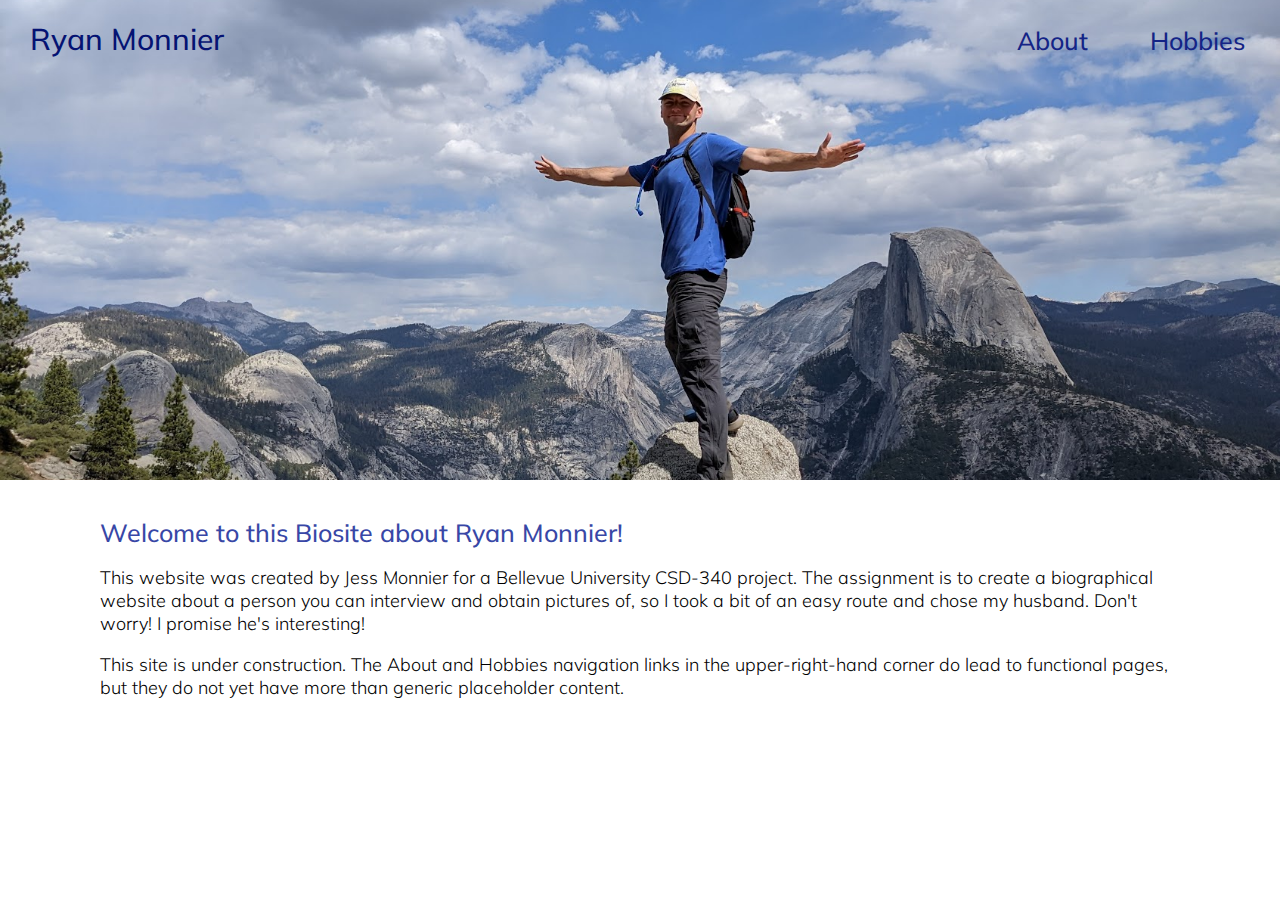
<file: index.html>
<!--
Jess Monnier
CSD-340 Biosite Assignment
This Page Created: 11 April 2025
Last Updated: 11 April 2025
-->
<!DOCTYPE html>
<html lang="en">
<head>
    <meta charset="UTF-8">
    <meta name="viewport" content="width=device-width, initial-scale=1, shrink-to-fit=no">
    <meta name="description" content="Style guide for BioSite project">
    <meta name="keywords" content="College course, HTML, CSS, biography">
    <meta name="author" content="Jess Monnier">
    <title>Ryan Monnier - Home</title>
    <link rel="stylesheet" href="style.css">
    <link rel="preconnect" href="https://fonts.googleapis.com">
    <link rel="preconnect" href="https://fonts.gstatic.com" crossorigin>
    <link href="https://fonts.googleapis.com/css2?family=DM+Sans:ital,opsz,wght@0,9..40,100..1000;1,9..40,100..1000&family=Mulish:ital,wght@0,200..1000;1,200..1000&display=swap" rel="stylesheet">
</head>

<body id="body">
    <div id="header">
        <div id="title"><span>Ryan Monnier</span></div>
        <div id="nav">
            <a href="about.html">About</a>
            &nbsp; &nbsp; &nbsp; 
            <a href="hobbies.html">Hobbies</a>
        </div>
    </div>
    <div id="container">
        <h1>Welcome to this Biosite about Ryan Monnier!</h1>
        <p>
            This website was created by Jess Monnier for a Bellevue University CSD-340 project. 
            The assignment is to create a biographical website about a person you can interview and obtain pictures of, 
            so I took a bit of an easy route and chose my husband. 
            Don't worry! I promise he's interesting!
        </p>
        <p>
            This site is under construction. The About and Hobbies navigation links in the upper-right-hand corner 
            do lead to functional pages, but they do not yet have more than generic placeholder content.
        </p>
    </div>
</body>

</html>
</file>
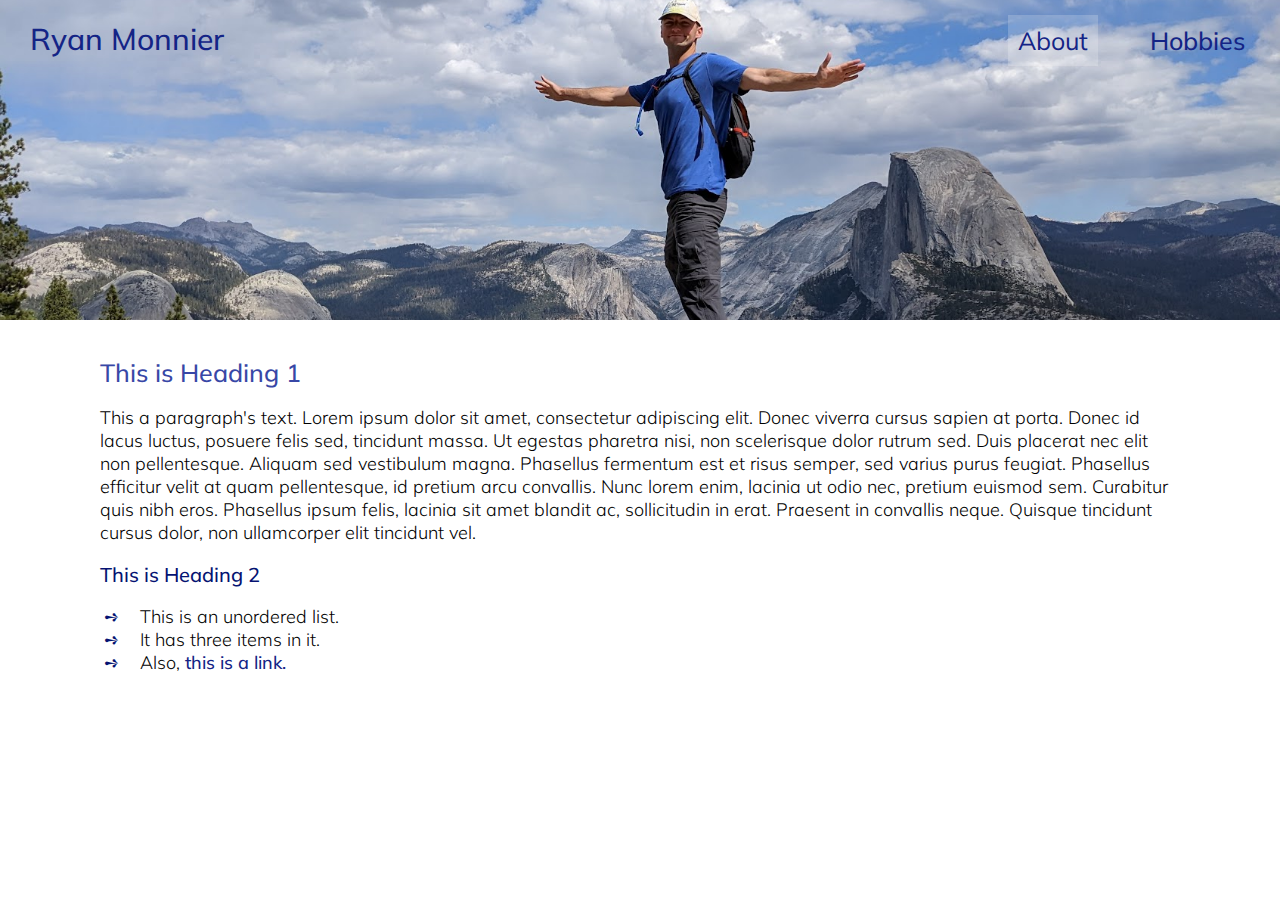
<file: about.html>
<!--
Jess Monnier
CSD-340 Biosite Assignment
This Page Created: 11 April 2025
Last Updated: 11 April 2025
-->
<!DOCTYPE html>
<html lang="en">
<head>
    <meta charset="UTF-8">
    <meta name="viewport" content="width=device-width, initial-scale=1, shrink-to-fit=no">
    <meta name="description" content="Style guide for BioSite project">
    <meta name="keywords" content="College course, HTML, CSS, biography">
    <meta name="author" content="Jess Monnier">
    <title>Ryan Monnier - About</title>
    <link rel="stylesheet" href="style.css">
    <link rel="preconnect" href="https://fonts.googleapis.com">
    <link rel="preconnect" href="https://fonts.gstatic.com" crossorigin>
    <link href="https://fonts.googleapis.com/css2?family=DM+Sans:ital,opsz,wght@0,9..40,100..1000;1,9..40,100..1000&family=Mulish:ital,wght@0,200..1000;1,200..1000&display=swap" rel="stylesheet">
</head>

<body id="body">
    <div id="headersmall">
        <div id="title"><a href="index.html">Ryan Monnier</a></div>
        <div id="nav">
            <span class="current">About</span>
            &nbsp; &nbsp; &nbsp; 
            <a href="hobbies.html">Hobbies</a>
        </div>
    </div>
    <div id="container">
        <h1>This is Heading 1</h1>
        <p>
            This a paragraph's text. Lorem ipsum dolor sit amet, consectetur adipiscing elit. Donec viverra cursus sapien at porta. Donec id lacus luctus, posuere felis sed, tincidunt massa. Ut egestas pharetra nisi, non scelerisque dolor rutrum sed. Duis placerat nec elit non pellentesque. Aliquam sed vestibulum magna. Phasellus fermentum est et risus semper, sed varius purus feugiat. Phasellus efficitur velit at quam pellentesque, id pretium arcu convallis. Nunc lorem enim, lacinia ut odio nec, pretium euismod sem. Curabitur quis nibh eros. Phasellus ipsum felis, lacinia sit amet blandit ac, sollicitudin in erat. Praesent in convallis neque. Quisque tincidunt cursus dolor, non ullamcorper elit tincidunt vel.
        </p>
        <h2>This is Heading 2</h2>
        <ul>
            <li>This is an unordered list.</li>
            <li>It has three items in it.</li>
            <li>Also, <a href="https://www.google.com">this is a link.</a></li>
        </ul>
    </div>
</body>

</html>
</file>
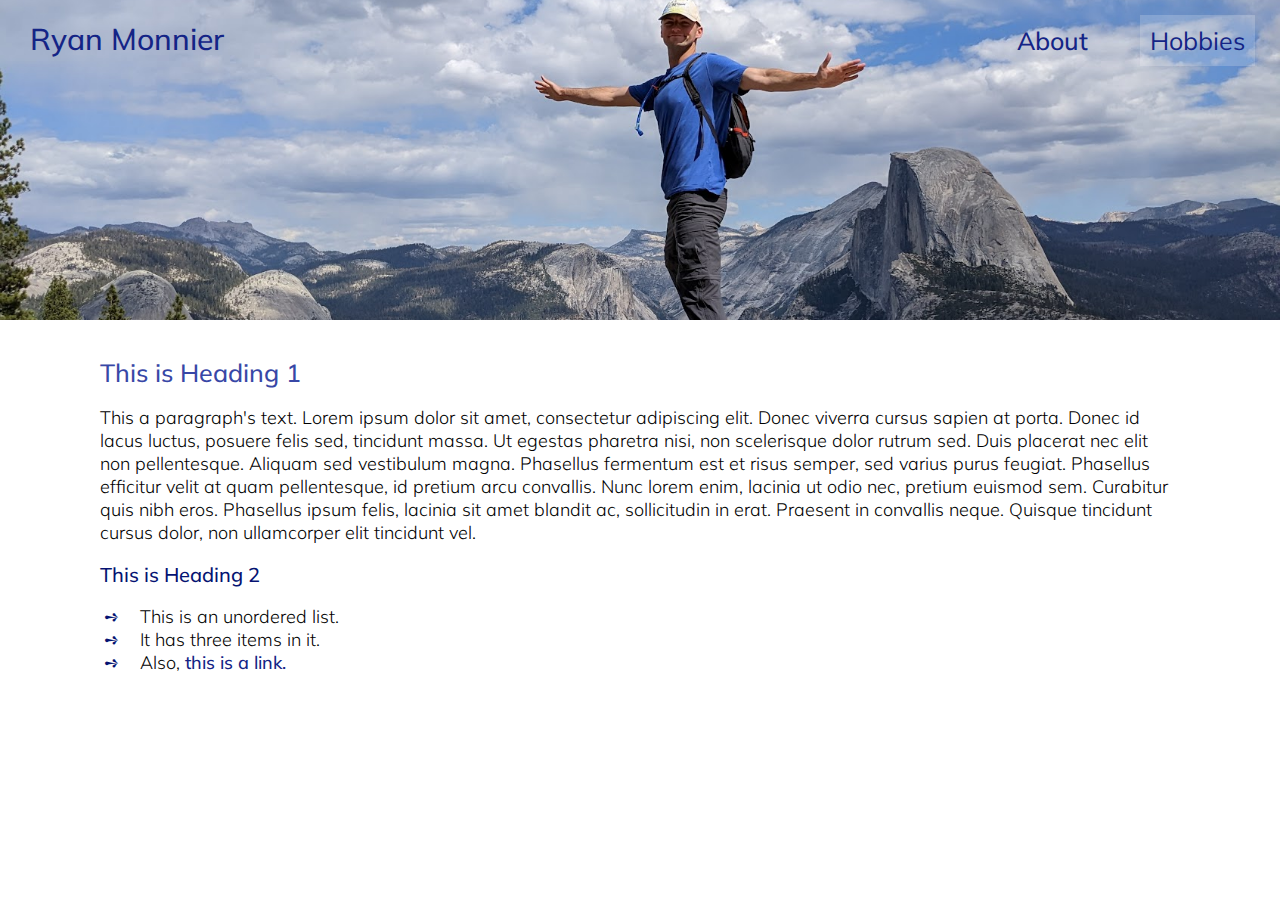
<file: hobbies.html>
<!--
Jess Monnier
CSD-340 Biosite Assignment
This Page Created: 11 April 2025
Last Updated: 11 April 2025
-->
<!DOCTYPE html>
<html lang="en">
<head>
    <meta charset="UTF-8">
    <meta name="viewport" content="width=device-width, initial-scale=1, shrink-to-fit=no">
    <meta name="description" content="Style guide for BioSite project">
    <meta name="keywords" content="College course, HTML, CSS, biography">
    <meta name="author" content="Jess Monnier">
    <title>Ryan Monnier - Hobbies</title>
    <link rel="stylesheet" href="style.css">
    <link rel="preconnect" href="https://fonts.googleapis.com">
    <link rel="preconnect" href="https://fonts.gstatic.com" crossorigin>
    <link href="https://fonts.googleapis.com/css2?family=DM+Sans:ital,opsz,wght@0,9..40,100..1000;1,9..40,100..1000&family=Mulish:ital,wght@0,200..1000;1,200..1000&display=swap" rel="stylesheet">
</head>

<body id="body">
    <div id="headersmall">
        <div id="title"><a href="index.html">Ryan Monnier</a></div>
        <div id="nav">
            <a href="about.html">About</a>
            &nbsp; &nbsp; &nbsp; 
            <span class="current">Hobbies</span>
        </div>
    </div>
    <div id="container">
        <h1>This is Heading 1</h1>
        <p>
            This a paragraph's text. Lorem ipsum dolor sit amet, consectetur adipiscing elit. Donec viverra cursus sapien at porta. Donec id lacus luctus, posuere felis sed, tincidunt massa. Ut egestas pharetra nisi, non scelerisque dolor rutrum sed. Duis placerat nec elit non pellentesque. Aliquam sed vestibulum magna. Phasellus fermentum est et risus semper, sed varius purus feugiat. Phasellus efficitur velit at quam pellentesque, id pretium arcu convallis. Nunc lorem enim, lacinia ut odio nec, pretium euismod sem. Curabitur quis nibh eros. Phasellus ipsum felis, lacinia sit amet blandit ac, sollicitudin in erat. Praesent in convallis neque. Quisque tincidunt cursus dolor, non ullamcorper elit tincidunt vel.
        </p>
        <h2>This is Heading 2</h2>
        <ul>
            <li>This is an unordered list.</li>
            <li>It has three items in it.</li>
            <li>Also, <a href="https://www.google.com">this is a link.</a></li>
        </ul>
    </div>
</body>

</html>
</file>
<file: style.css>
/*
Jess Monnier
CSD-340 Biosite Assignment
Created: 7 April 2025
Updated: 11 April 2025
*/
body {
    font-family: "Mulish", sans-serif;
    font-optical-sizing: auto;
    font-weight: 300;
    font-style: normal;
    font-size: 18px;
    padding: 0px;
    margin: 0px;
}
#header {
    background-image: url('images/yosemite.jpg');
    background-repeat: no-repeat;
    background-size: 100% auto;
    background-position: center center;
    width: 100%;
    aspect-ratio: 8 / 3;
    margin: 0px;
    padding: 0px;
}
#headersmall {
    background-image: url('images/yosemite.jpg');
    background-repeat: no-repeat;
    background-size: 100% auto;
    background-position: center center;
    width: 100%;
    aspect-ratio: 4 / 1;
    margin: 0px;
    padding: 0px;
}
#title {
    float: left;
    margin: 20px;
    font-weight: 500;
    font-size: 30px;
    color: #051373;
}
#nav {
    float: right;
    margin: 25px;
    font-size: 25px;
}
#nav a, #title a, #title span {
    padding: 10px;
}
#nav a:hover, #title a:hover {
    background: rgba(255, 255, 255, 0.2);
}
.current {
    font-weight: 400;
    background: rgba(255, 255, 255, 0.2);
    padding: 10px;
    color: #142486;
}
#container {
    margin-left: 100px;
    margin-right: 100px;
    padding-top: 20px;
}
h1 {
    font-weight: 500;
    font-size: 25px;
    color: #3847a6;
}
h2 {
    font-weight: 500;
    font-size: 20px;
    color: #051372;
}
a {
    color: #142486;
    text-decoration: none;
    font-weight: 500;
}
a:hover {
    color: #3847a6;
}
ul {
    list-style: none;
    position: relative;
}
li::before {
    color: #051372;
    content: '➺';
    position: absolute;
    left: 4px;
}
</file>
